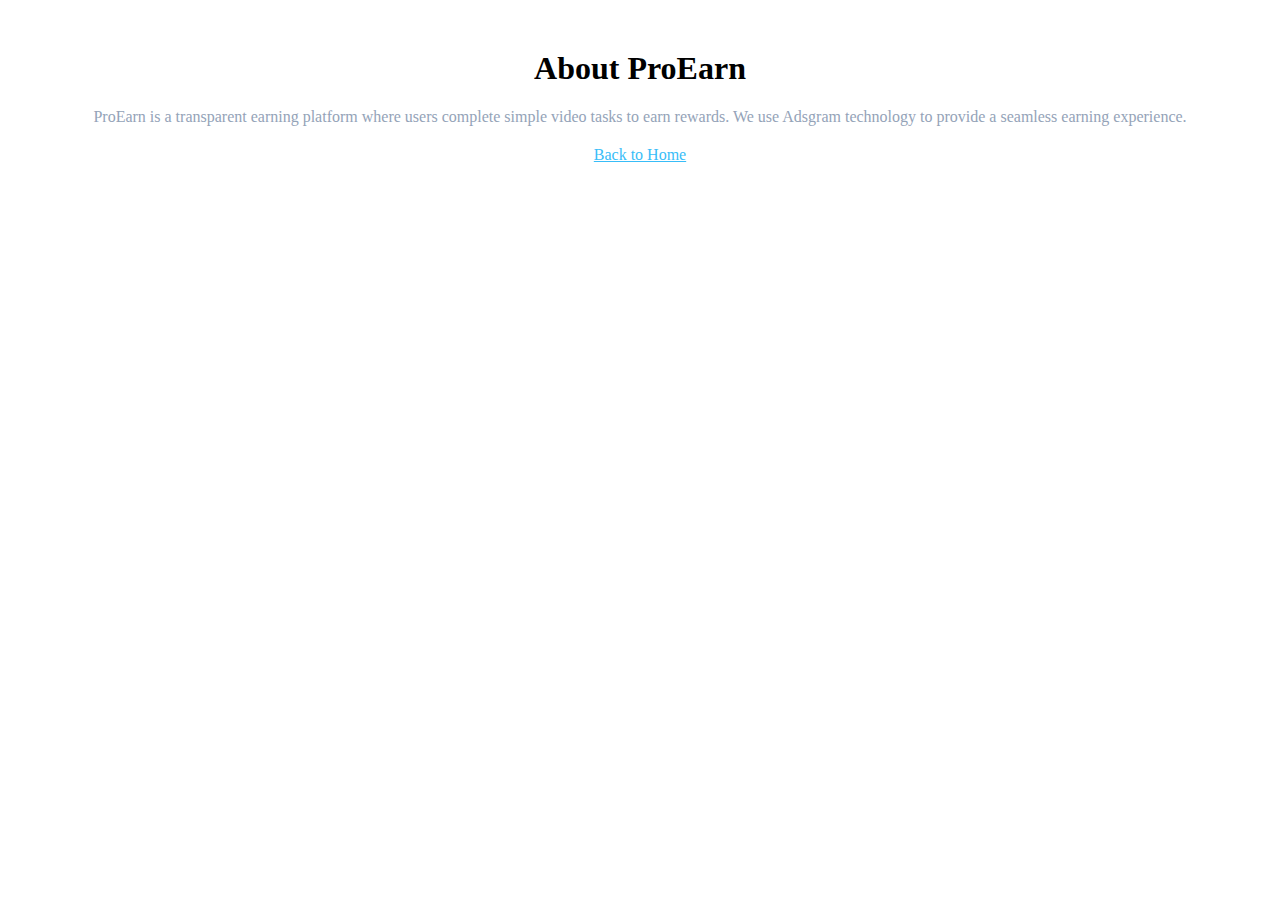
<file: about.html>
<!DOCTYPE html>
<html lang="en">
<head>
    <meta charset="UTF-8">
    <title>About Us</title>
    <link rel="stylesheet" href="style.css">
</head>
<body>
    <div class="container" style="text-align:center; margin-top:50px;">
        <h1>About ProEarn</h1>
        <p style="margin-top:20px; color:#94a3b8;">
            ProEarn is a transparent earning platform where users complete simple video tasks to earn rewards. 
            We use Adsgram technology to provide a seamless earning experience.
        </p>
        <a href="index.html" style="color:#38bdf8; display:block; margin-top:20px;">Back to Home</a>
    </div>
</body>
</html>
</file>
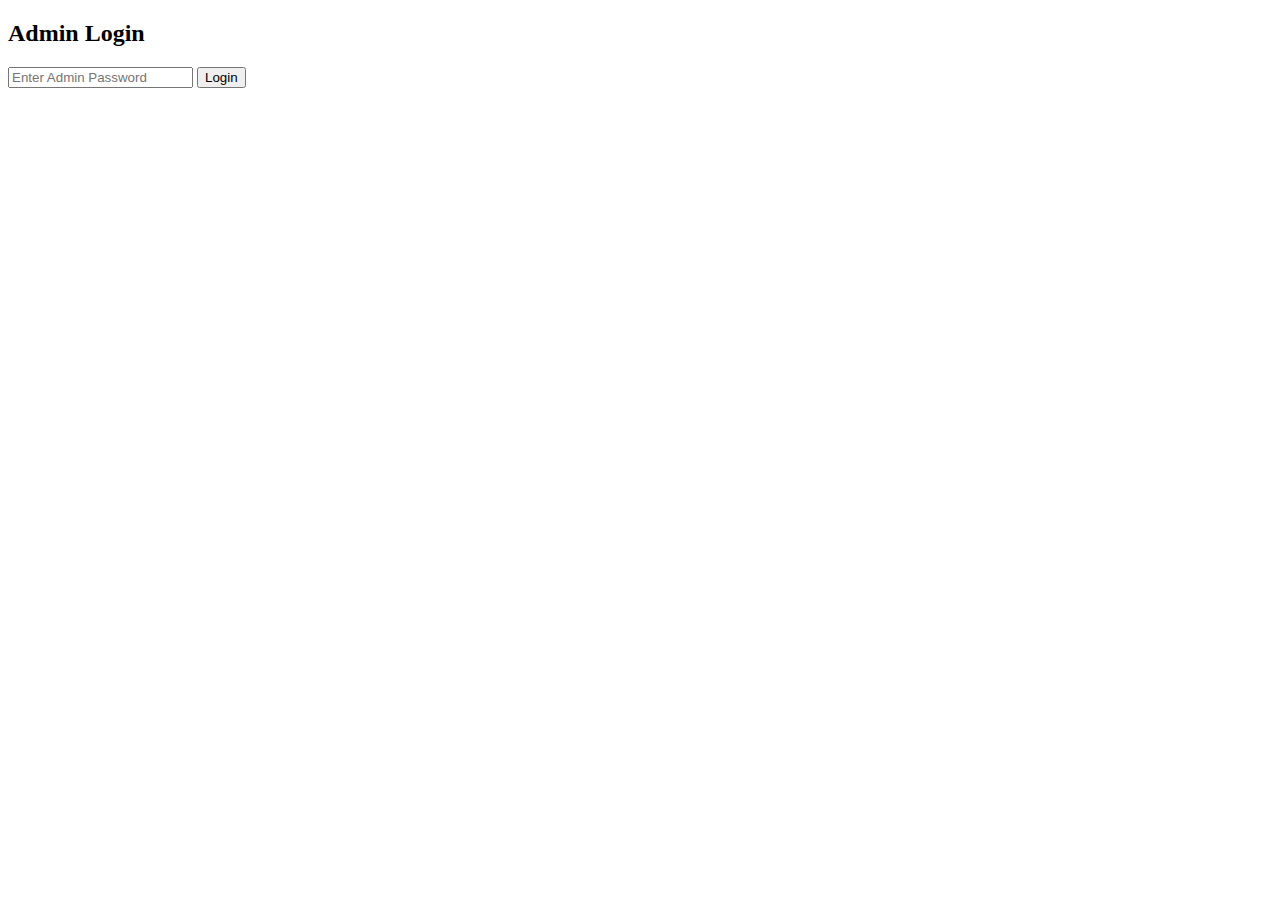
<file: admin.html>
<!DOCTYPE html>
<html lang="en">
<head>
    <meta charset="UTF-8">
    <title>Admin Panel</title>
    <link rel="stylesheet" href="style.css">
</head>
<body>
    <div class="admin-login" id="loginBox">
        <h2>Admin Login</h2>
        <input type="password" id="passInput" placeholder="Enter Admin Password">
        <button onclick="checkPass()">Login</button>
    </div>

    <div class="container" id="adminContent" style="display:none;">
        <h1>Admin Dashboard</h1>
        <div class="wallet-card" style="background:#1e293b; margin-top:20px;">
            <div>
                <h3>Platform Stats</h3>
                <p>Total Tasks Configured: 9</p>
                <p>Ad Network: Adsgram</p>
            </div>
        </div>
        <button onclick="resetData()" style="padding:10px; background:red; color:white; border-radius:5px; margin-top:20px;">Reset My Balance (Test Mode)</button>
    </div>

    <script>
        function checkPass() {
            const pass = document.getElementById('passInput').value;
            if(pass === "admin123") {
                document.getElementById('loginBox').style.display = "none";
                document.getElementById('adminContent').style.display = "block";
            } else {
                alert("Wrong Password!");
            }
        }
        function resetData() {
            localStorage.clear();
            alert("All local data reset!");
            location.reload();
        }
    </script>
</body>
</html>
</file>
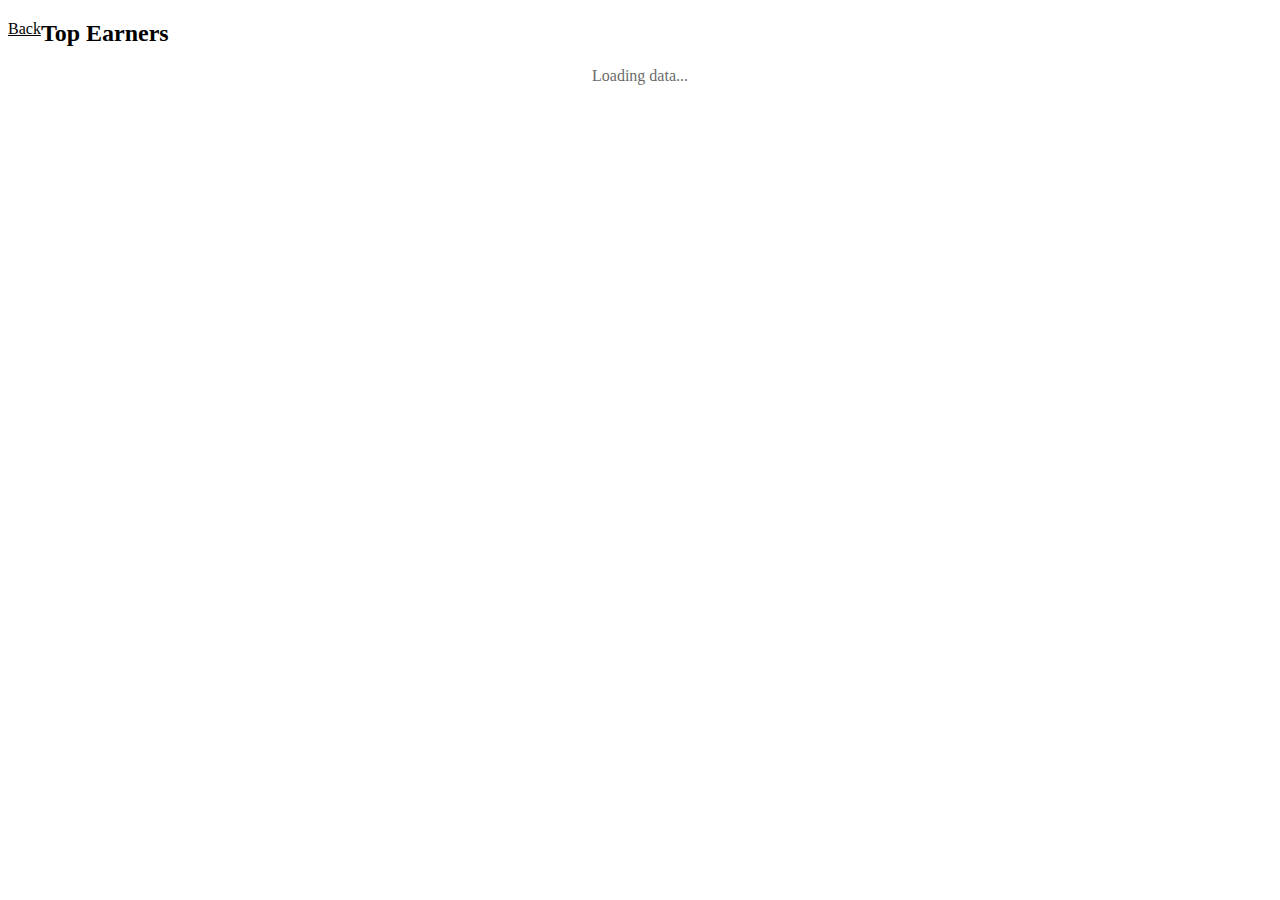
<file: leaderboard.html>
<!DOCTYPE html>
<html lang="en">
<head>
    <meta charset="UTF-8">
    <meta name="viewport" content="width=device-width, initial-scale=1.0">
    <title>Leaderboard</title>
    <link rel="stylesheet" href="style.css">
</head>
<body>
    <div class="app-container">
        <header class="minimal-header">
            <a href="index.html" style="float: left; color: var(--primary);">Back</a>
            <h2>Top Earners</h2>
        </header>
        <main class="main-content" id="leaderboard-list">
            <p style="text-align: center; opacity: 0.6;">Loading data...</p>
        </main>
    </div>
    <script type="module" src="script.js"></script>
</body>
</html>
</file>
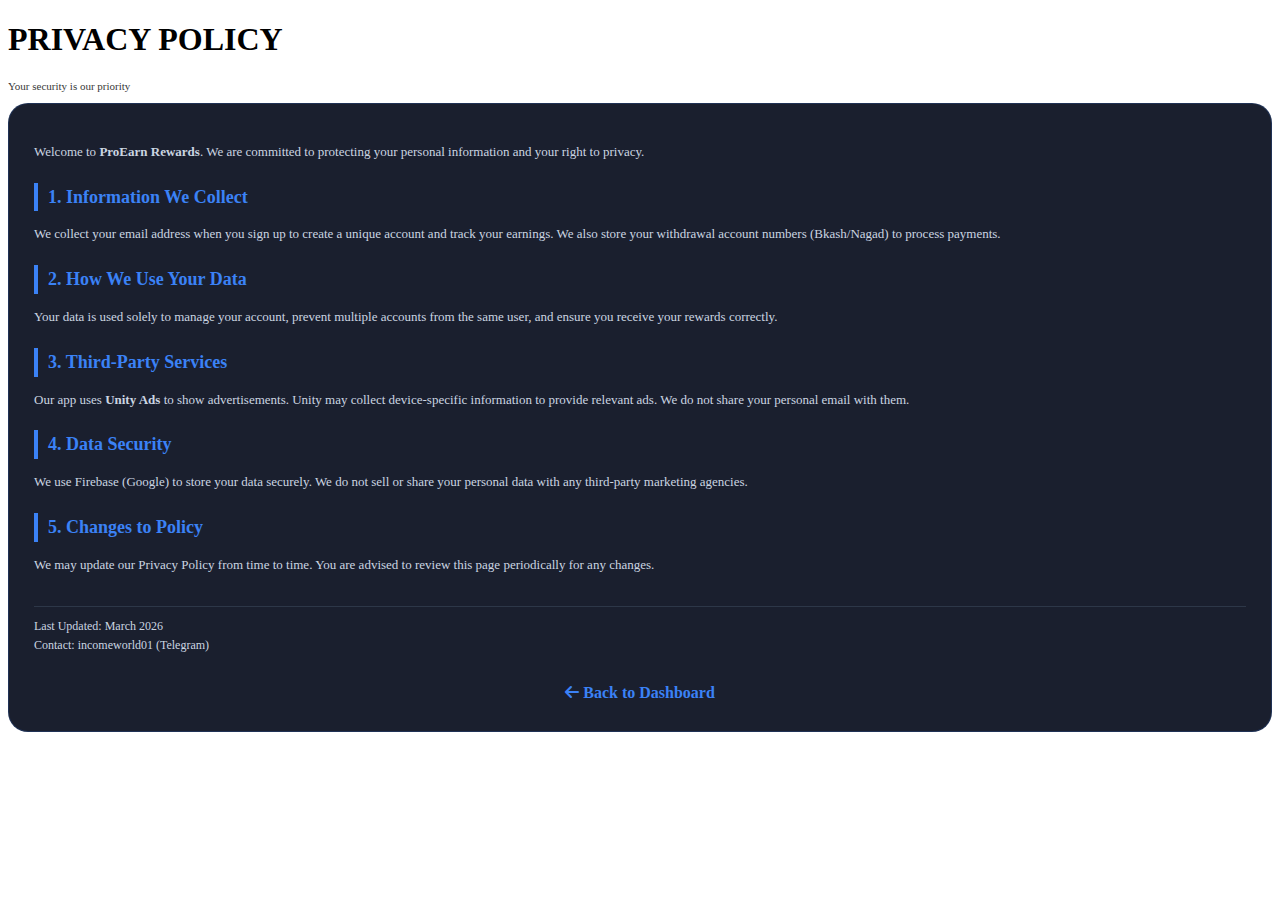
<file: privacy.html>
<!DOCTYPE html>
<html lang="en">
<head>
    <meta charset="UTF-8">
    <meta name="viewport" content="width=device-width, initial-scale=1.0, maximum-scale=1.0, user-scalable=no">
    <title>Privacy Policy - ProEarn Rewards</title>
    <link rel="stylesheet" href="style.css">
    <link rel="stylesheet" href="https://cdnjs.cloudflare.com/ajax/libs/font-awesome/6.0.0/css/all.min.css">
    <style>
        .privacy-box {
            background: #1a1f2e;
            padding: 25px;
            border-radius: 20px;
            margin-top: 10px;
            border: 1px solid rgba(59, 130, 246, 0.2);
            line-height: 1.6;
            color: #cbd5e1;
        }
        .privacy-box h2 { color: #3b82f6; font-size: 18px; margin: 20px 0 10px 0; border-left: 4px solid #3b82f6; padding-left: 10px; }
        .privacy-box p { font-size: 13px; margin-bottom: 15px; }
        .back-link { display: block; text-align: center; margin-top: 25px; color: #3b82f6; text-decoration: none; font-weight: bold; }
    </style>
</head>
<body>

    <div class="app-container">
        <div class="top-nav-blue">
            <h1 class="app-title-header">PRIVACY POLICY</h1>
            <p style="font-size: 11px; opacity: 0.8;">Your security is our priority</p>
        </div>

        <div class="main-content">
            <div class="privacy-box">
                <p>Welcome to <b>ProEarn Rewards</b>. We are committed to protecting your personal information and your right to privacy.</p>

                <h2>1. Information We Collect</h2>
                <p>We collect your email address when you sign up to create a unique account and track your earnings. We also store your withdrawal account numbers (Bkash/Nagad) to process payments.</p>

                <h2>2. How We Use Your Data</h2>
                <p>Your data is used solely to manage your account, prevent multiple accounts from the same user, and ensure you receive your rewards correctly.</p>

                <h2>3. Third-Party Services</h2>
                <p>Our app uses <b>Unity Ads</b> to show advertisements. Unity may collect device-specific information to provide relevant ads. We do not share your personal email with them.</p>

                <h2>4. Data Security</h2>
                <p>We use Firebase (Google) to store your data securely. We do not sell or share your personal data with any third-party marketing agencies.</p>

                <h2>5. Changes to Policy</h2>
                <p>We may update our Privacy Policy from time to time. You are advised to review this page periodically for any changes.</p>

                <p style="font-size: 12px; margin-top: 30px; border-top: 1px solid #2d3748; padding-top: 10px;">
                    Last Updated: March 2026<br>
                    Contact: incomeworld01 (Telegram)
                </p>

                <a href="index.html" class="back-link"><i class="fas fa-arrow-left"></i> Back to Dashboard</a>
            </div>
        </div>
    </div>

</body>
</html>
</file>
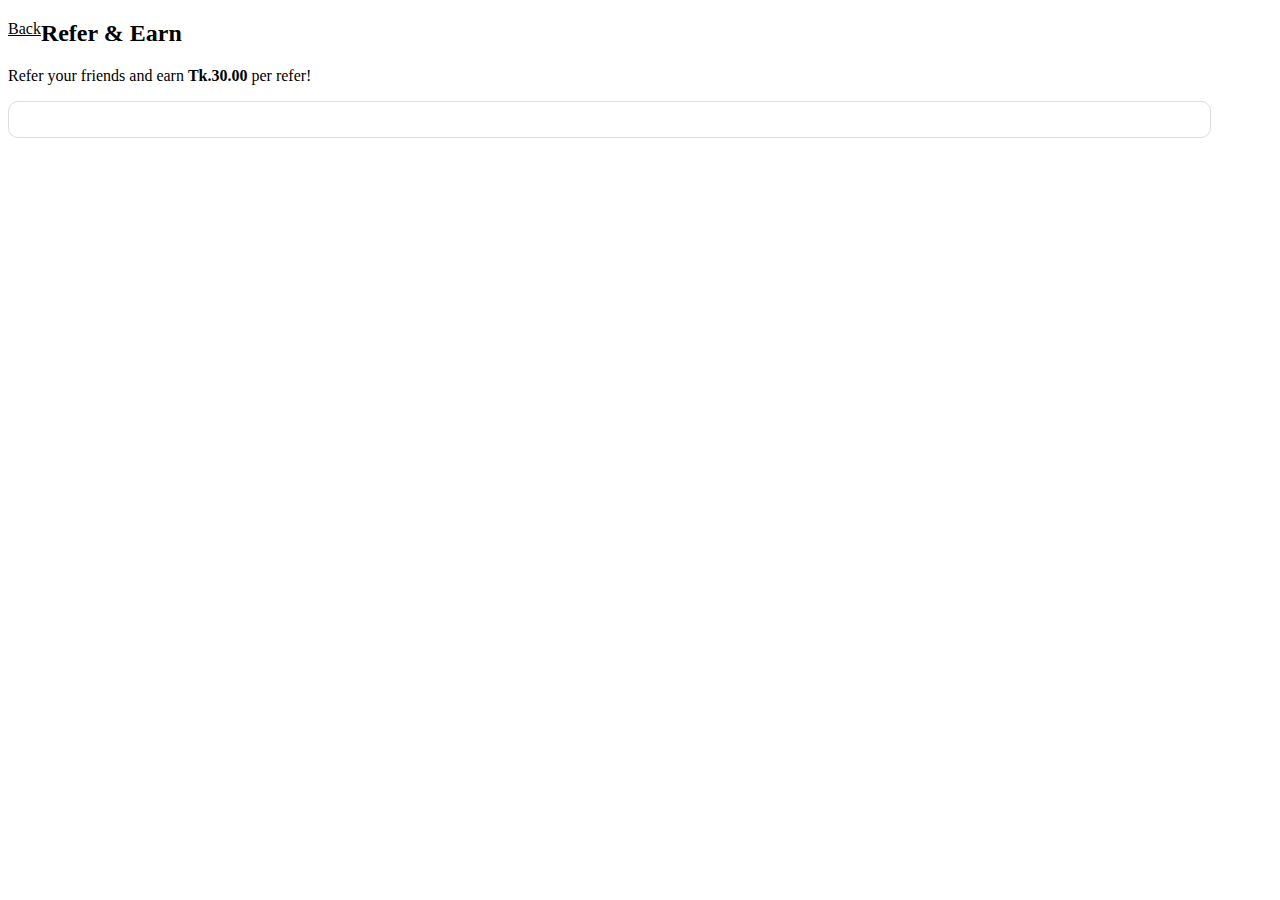
<file: refer.html>
<!DOCTYPE html>
<html lang="en">
<head>
    <meta charset="UTF-8">
    <meta name="viewport" content="width=device-width, initial-scale=1.0">
    <title>Refer & Earn</title>
    <link rel="stylesheet" href="style.css">
</head>
<body>
    <div class="app-container">
        <header class="minimal-header">
            <a href="index.html" style="float: left; color: var(--primary);"><i class="fas fa-arrow-left"></i> Back</a>
            <h2>Refer & Earn</h2>
        </header>
        <main class="main-content">
            <div class="stat-box">
                <p>Refer your friends and earn <b>Tk.30.00</b> per refer!</p>
                <div style="display: flex; gap: 10px; margin-top: 15px;">
                    <input type="text" id="refer-url" readonly style="flex: 1; padding: 10px; border-radius: 10px; border: 1px solid #ddd;">
                    <button onclick="copyReferLink()" style="padding: 10px; background: var(--primary); color: white; border: none; border-radius: 10px;">Copy</button>
                </div>
            </div>
        </main>
    </div>
    <script type="module" src="script.js"></script>
</body>
</html>
</file>
<file: style.css>
.sidebar {
    position: fixed; top: 0; left: -280px; width: 260px; height: 100%;
    background: #1a1f2e; z-index: 100000; transition: 0.4s ease;
    box-shadow: 10px 0 30px rgba(0,0,0,0.5); padding: 20px; border-right: 1px solid #3b82f6;
}
.sidebar.active { left: 0; }
.auth-wrapper { display: flex; justify-content: center; align-items: center; min-height: 100vh; padding: 20px; }
</file>
